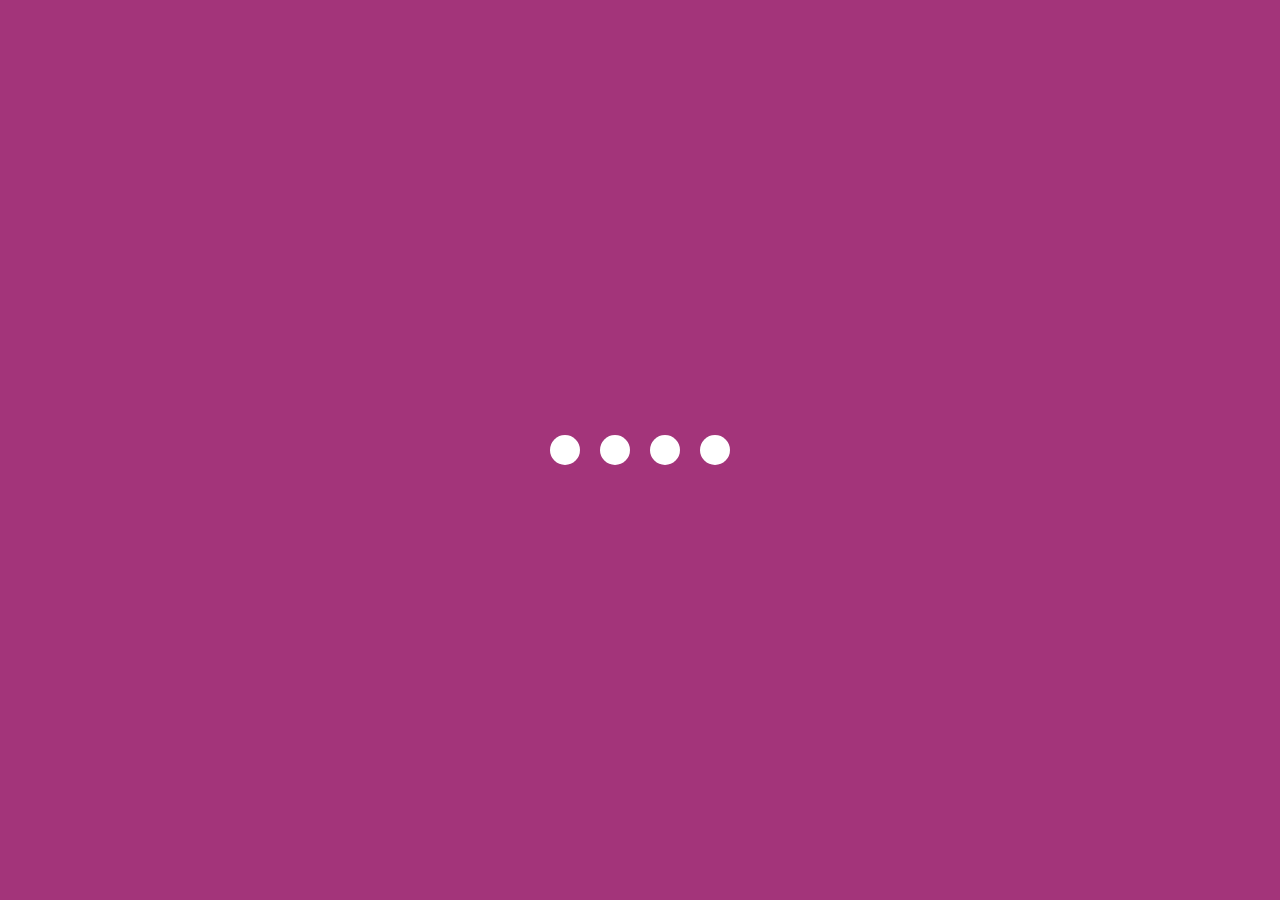
<file: 04. Creative loading Animation/index.html>
<!DOCTYPE html>
<html lang="en">
<head>
    <meta charset="UTF-8">
    <meta name="viewport" content="width=device-width, initial-scale=1.0">
    <title>Creative Loading Animation</title>
    <link rel="stylesheet" href="style.css">
</head>
<body>
    <html lang="en">
  <head>
    <meta charset="UTF-8" />
    <meta http-equiv="X-UA-Compatible" content="IE=edge" />
    <meta name="viewport" content="width=device-width, initial-scale=1.0" />
    <title>Loading Animation</title>
    <link rel="stylesheet" href="style.css" />
  </head>
  <body>
    <section class="wrapper">
      <div class="loader">
        <div class="loading one"></div>
        <div class="loading two"></div>
        <div class="loading three"></div>
        <div class="loading four"></div>
      </div>
    </section>
  </body>
</html>
</body>
</html>
</file>
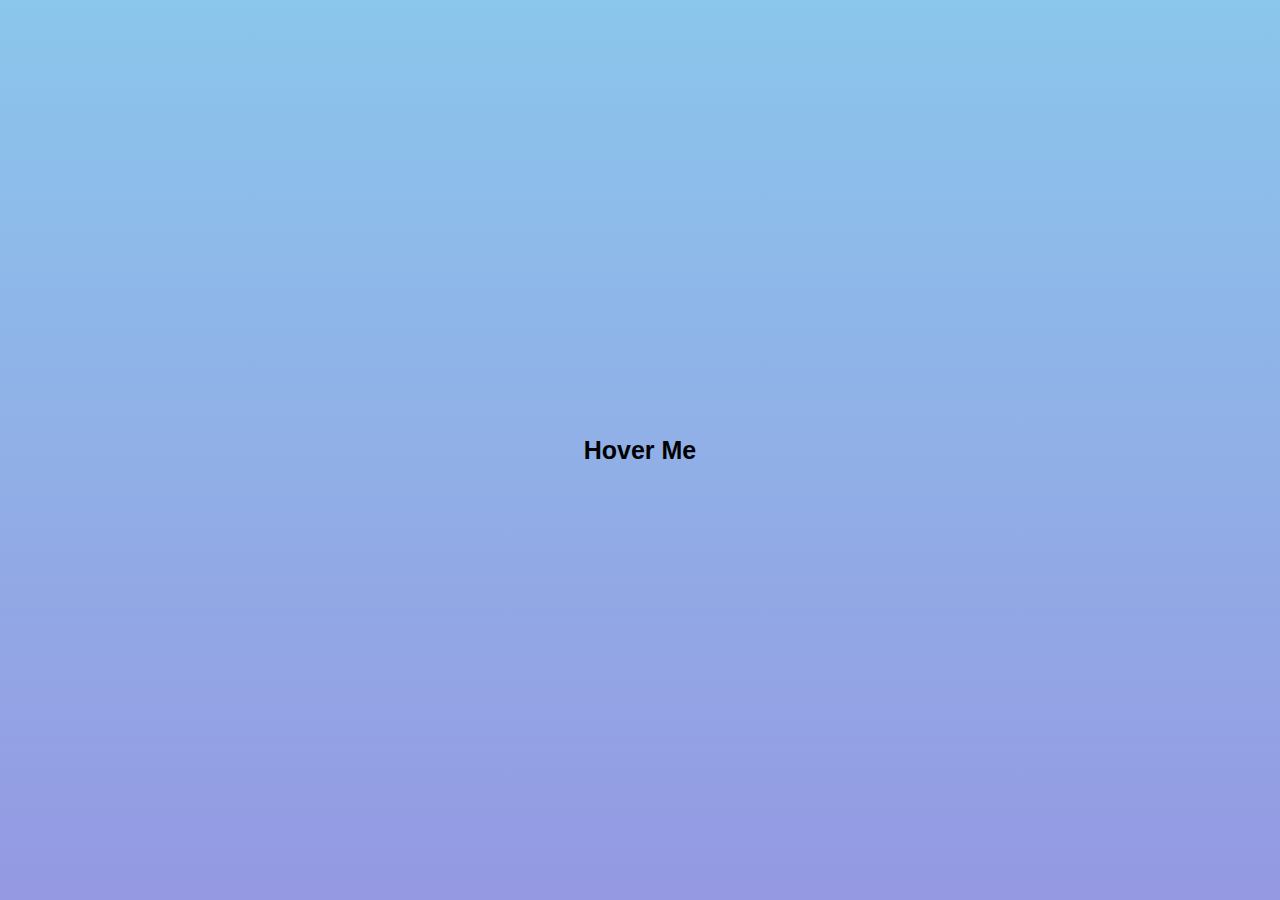
<file: 05. Dynamic Tooltip Text/index.html>
<html lang="en">
  <head>
    <meta charset="UTF-8" />
    <meta http-equiv="X-UA-Compatible" content="IE=edge" />
    <meta name="viewport" content="width=device-width, initial-scale=1.0" />
    <title>Tooltip</title>
    <link rel="stylesheet" href="style.css" />
  </head>
  <body>
    <div id="container">
      <span id="tooltip-content">Tooltip Text</span>
      <span>Hover Me</span>
    </div>
  </body>
</html>
</file>
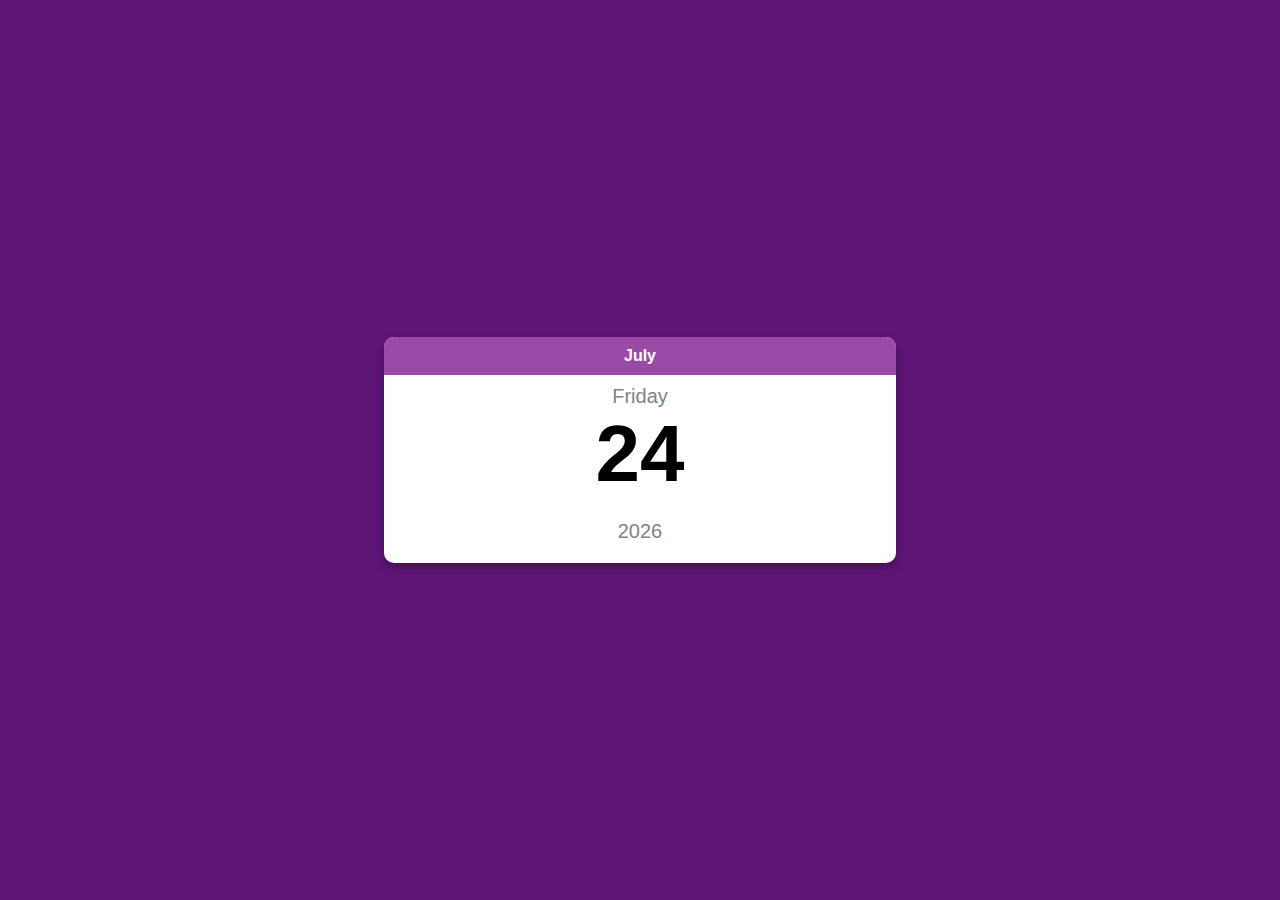
<file: 06. Mini Interactive Calendar/index.html>
<html lang="en">
  <head>
    <meta charset="UTF-8" />
    <meta http-equiv="X-UA-Compatible" content="IE=edge" />
    <meta name="viewport" content="width=device-width, initial-scale=1.0" />
    <title>Mini Calendar</title>
    <link rel="stylesheet" href="style.css" />
  </head>
  <body>
    <div class="calendar">
      <p class="month" id="month">April</p>
      <p class="day" id="day">Sunday</p>
      <p class="day-number" id="day-number">12</p>
      <p class="year" id="year">2024</p>
    </div>

    <script src="calendar.js"></script>
  </body>
</html>
</file>
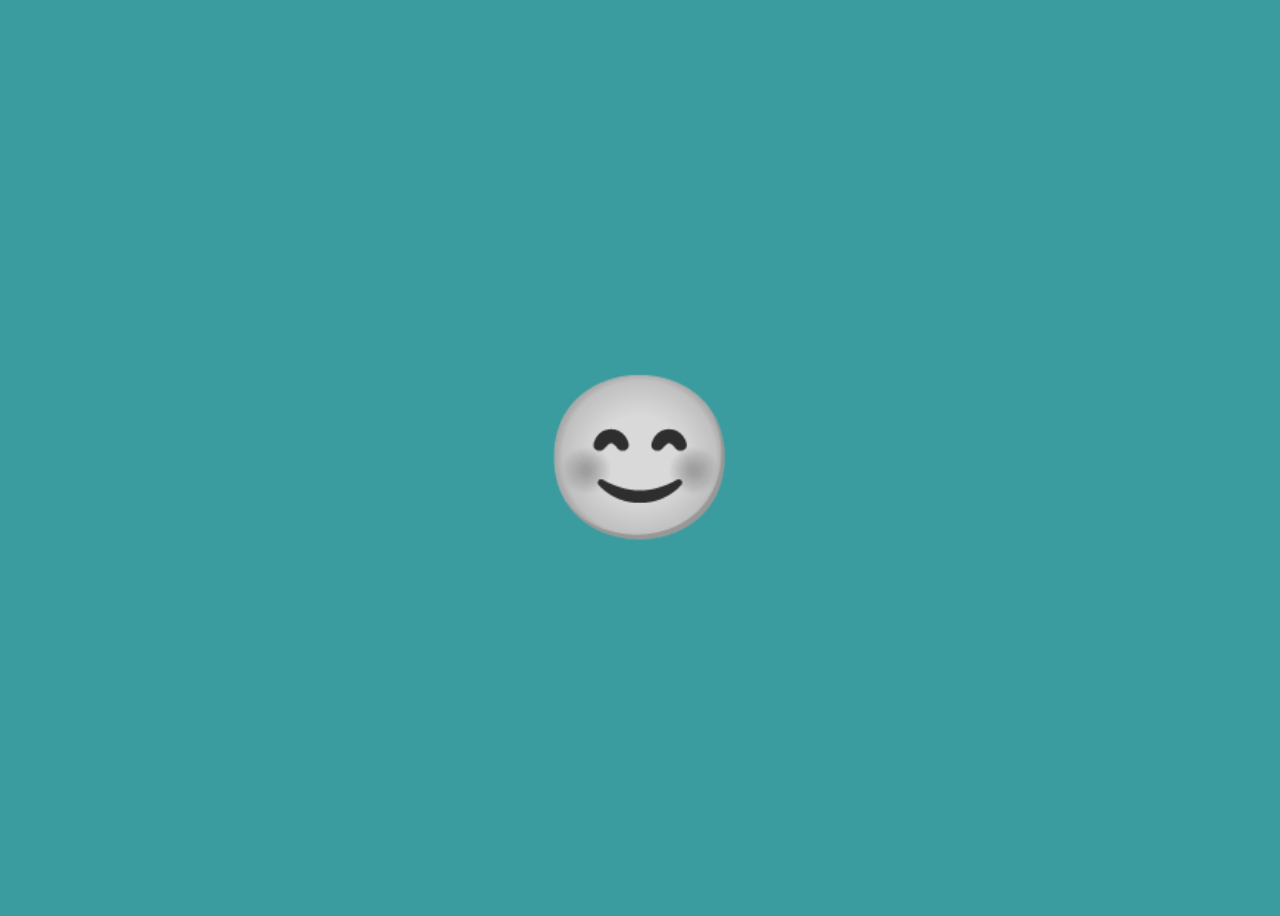
<file: 07. Random Emojies/index.html>
<html lang="en">
  <head>
    <meta charset="UTF-8" />
    <meta http-equiv="X-UA-Compatible" content="IE=edge" />
    <meta name="viewport" content="width=device-width, initial-scale=1.0" />
    <title>Random Emojies</title>
    <link rel="stylesheet" href="style.css" />
  </head>
  <body>
    <div id="emoji">😊</div>

    <script src="emoji.js"></script>
  </body>
</html>
</file>
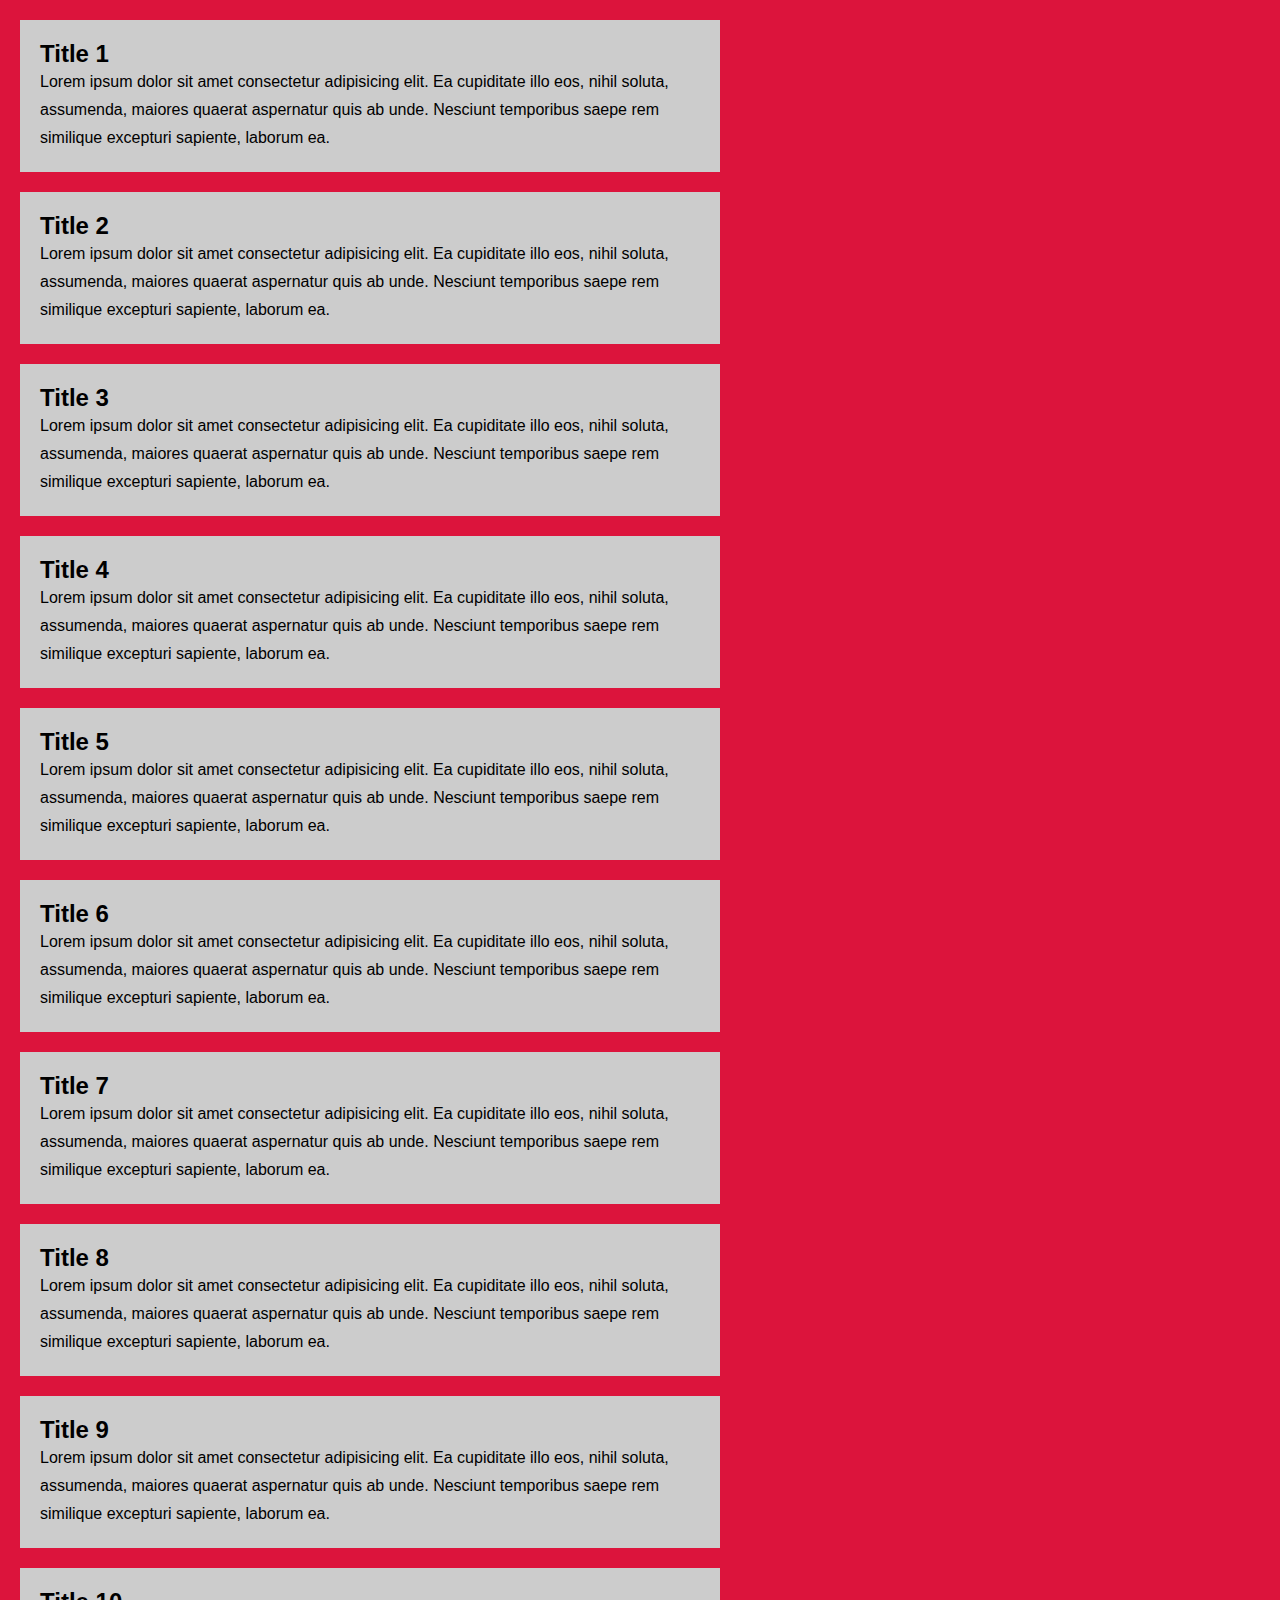
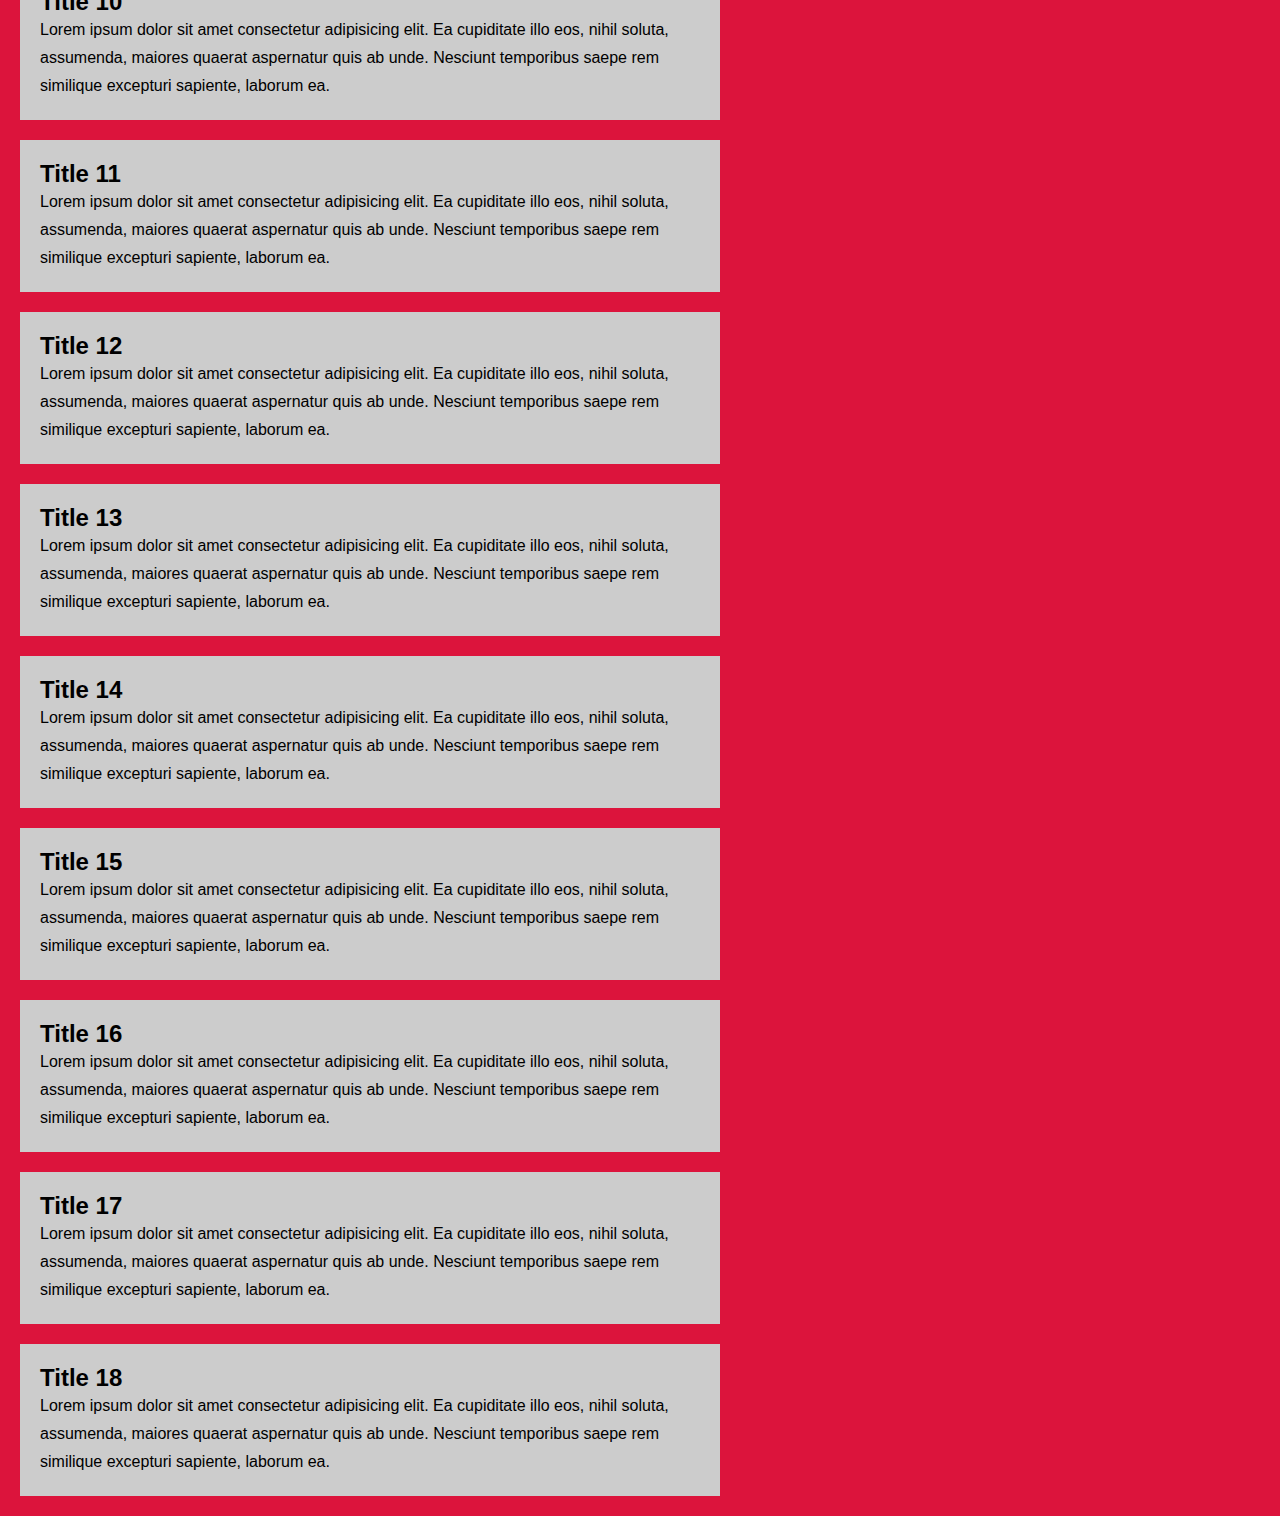
<file: 09. Custom Scrollbar/index.html>
<html lang="en">
  <head>
    <meta charset="UTF-8" />
    <meta http-equiv="X-UA-Compatible" content="IE=edge" />
    <meta name="viewport" content="width=device-width, initial-scale=1.0" />
    <title>Custom Scrollbar</title>
    <link rel="stylesheet" href="style.css" />
  </head>
  <body>
    <section>
      <div class="card">
        <h2 class="card-title">Title 1</h2>
        <p>
          Lorem ipsum dolor sit amet consectetur adipisicing elit. Ea cupiditate
          illo eos, nihil soluta, assumenda, maiores quaerat aspernatur quis ab
          unde. Nesciunt temporibus saepe rem similique excepturi sapiente,
          laborum ea.
        </p>
      </div>
      <div class="card">
        <h2 class="card-title">Title 2</h2>
        <p>
          Lorem ipsum dolor sit amet consectetur adipisicing elit. Ea cupiditate
          illo eos, nihil soluta, assumenda, maiores quaerat aspernatur quis ab
          unde. Nesciunt temporibus saepe rem similique excepturi sapiente,
          laborum ea.
        </p>
      </div>
      <div class="card">
        <h2 class="card-title">Title 3</h2>
        <p>
          Lorem ipsum dolor sit amet consectetur adipisicing elit. Ea cupiditate
          illo eos, nihil soluta, assumenda, maiores quaerat aspernatur quis ab
          unde. Nesciunt temporibus saepe rem similique excepturi sapiente,
          laborum ea.
        </p>
      </div>
      <div class="card">
        <h2 class="card-title">Title 4</h2>
        <p>
          Lorem ipsum dolor sit amet consectetur adipisicing elit. Ea cupiditate
          illo eos, nihil soluta, assumenda, maiores quaerat aspernatur quis ab
          unde. Nesciunt temporibus saepe rem similique excepturi sapiente,
          laborum ea.
        </p>
      </div>
      <div class="card">
        <h2 class="card-title">Title 5</h2>
        <p>
          Lorem ipsum dolor sit amet consectetur adipisicing elit. Ea cupiditate
          illo eos, nihil soluta, assumenda, maiores quaerat aspernatur quis ab
          unde. Nesciunt temporibus saepe rem similique excepturi sapiente,
          laborum ea.
        </p>
      </div>
      <div class="card">
        <h2 class="card-title">Title 6</h2>
        <p>
          Lorem ipsum dolor sit amet consectetur adipisicing elit. Ea cupiditate
          illo eos, nihil soluta, assumenda, maiores quaerat aspernatur quis ab
          unde. Nesciunt temporibus saepe rem similique excepturi sapiente,
          laborum ea.
        </p>
      </div>
      <div class="card">
        <h2 class="card-title">Title 7</h2>
        <p>
          Lorem ipsum dolor sit amet consectetur adipisicing elit. Ea cupiditate
          illo eos, nihil soluta, assumenda, maiores quaerat aspernatur quis ab
          unde. Nesciunt temporibus saepe rem similique excepturi sapiente,
          laborum ea.
        </p>
      </div>
      <div class="card">
        <h2 class="card-title">Title 8</h2>
        <p>
          Lorem ipsum dolor sit amet consectetur adipisicing elit. Ea cupiditate
          illo eos, nihil soluta, assumenda, maiores quaerat aspernatur quis ab
          unde. Nesciunt temporibus saepe rem similique excepturi sapiente,
          laborum ea.
        </p>
      </div>
      <div class="card">
        <h2 class="card-title">Title 9</h2>
        <p>
          Lorem ipsum dolor sit amet consectetur adipisicing elit. Ea cupiditate
          illo eos, nihil soluta, assumenda, maiores quaerat aspernatur quis ab
          unde. Nesciunt temporibus saepe rem similique excepturi sapiente,
          laborum ea.
        </p>
      </div>
      <div class="card">
        <h2 class="card-title">Title 10</h2>
        <p>
          Lorem ipsum dolor sit amet consectetur adipisicing elit. Ea cupiditate
          illo eos, nihil soluta, assumenda, maiores quaerat aspernatur quis ab
          unde. Nesciunt temporibus saepe rem similique excepturi sapiente,
          laborum ea.
        </p>
      </div>
      <div class="card">
        <h2 class="card-title">Title 11</h2>
        <p>
          Lorem ipsum dolor sit amet consectetur adipisicing elit. Ea cupiditate
          illo eos, nihil soluta, assumenda, maiores quaerat aspernatur quis ab
          unde. Nesciunt temporibus saepe rem similique excepturi sapiente,
          laborum ea.
        </p>
      </div>
      <div class="card">
        <h2 class="card-title">Title 12</h2>
        <p>
          Lorem ipsum dolor sit amet consectetur adipisicing elit. Ea cupiditate
          illo eos, nihil soluta, assumenda, maiores quaerat aspernatur quis ab
          unde. Nesciunt temporibus saepe rem similique excepturi sapiente,
          laborum ea.
        </p>
      </div>
      <div class="card">
        <h2 class="card-title">Title 13</h2>
        <p>
          Lorem ipsum dolor sit amet consectetur adipisicing elit. Ea cupiditate
          illo eos, nihil soluta, assumenda, maiores quaerat aspernatur quis ab
          unde. Nesciunt temporibus saepe rem similique excepturi sapiente,
          laborum ea.
        </p>
      </div>
      <div class="card">
        <h2 class="card-title">Title 14</h2>
        <p>
          Lorem ipsum dolor sit amet consectetur adipisicing elit. Ea cupiditate
          illo eos, nihil soluta, assumenda, maiores quaerat aspernatur quis ab
          unde. Nesciunt temporibus saepe rem similique excepturi sapiente,
          laborum ea.
        </p>
      </div>
      <div class="card">
        <h2 class="card-title">Title 15</h2>
        <p>
          Lorem ipsum dolor sit amet consectetur adipisicing elit. Ea cupiditate
          illo eos, nihil soluta, assumenda, maiores quaerat aspernatur quis ab
          unde. Nesciunt temporibus saepe rem similique excepturi sapiente,
          laborum ea.
        </p>
      </div>
      <div class="card">
        <h2 class="card-title">Title 16</h2>
        <p>
          Lorem ipsum dolor sit amet consectetur adipisicing elit. Ea cupiditate
          illo eos, nihil soluta, assumenda, maiores quaerat aspernatur quis ab
          unde. Nesciunt temporibus saepe rem similique excepturi sapiente,
          laborum ea.
        </p>
      </div>
      <div class="card">
        <h2 class="card-title">Title 17</h2>
        <p>
          Lorem ipsum dolor sit amet consectetur adipisicing elit. Ea cupiditate
          illo eos, nihil soluta, assumenda, maiores quaerat aspernatur quis ab
          unde. Nesciunt temporibus saepe rem similique excepturi sapiente,
          laborum ea.
        </p>
      </div>
      <div class="card">
        <h2 class="card-title">Title 18</h2>
        <p>
          Lorem ipsum dolor sit amet consectetur adipisicing elit. Ea cupiditate
          illo eos, nihil soluta, assumenda, maiores quaerat aspernatur quis ab
          unde. Nesciunt temporibus saepe rem similique excepturi sapiente,
          laborum ea.
        </p>
      </div>
    </section>
  </body>
</html>
</file>
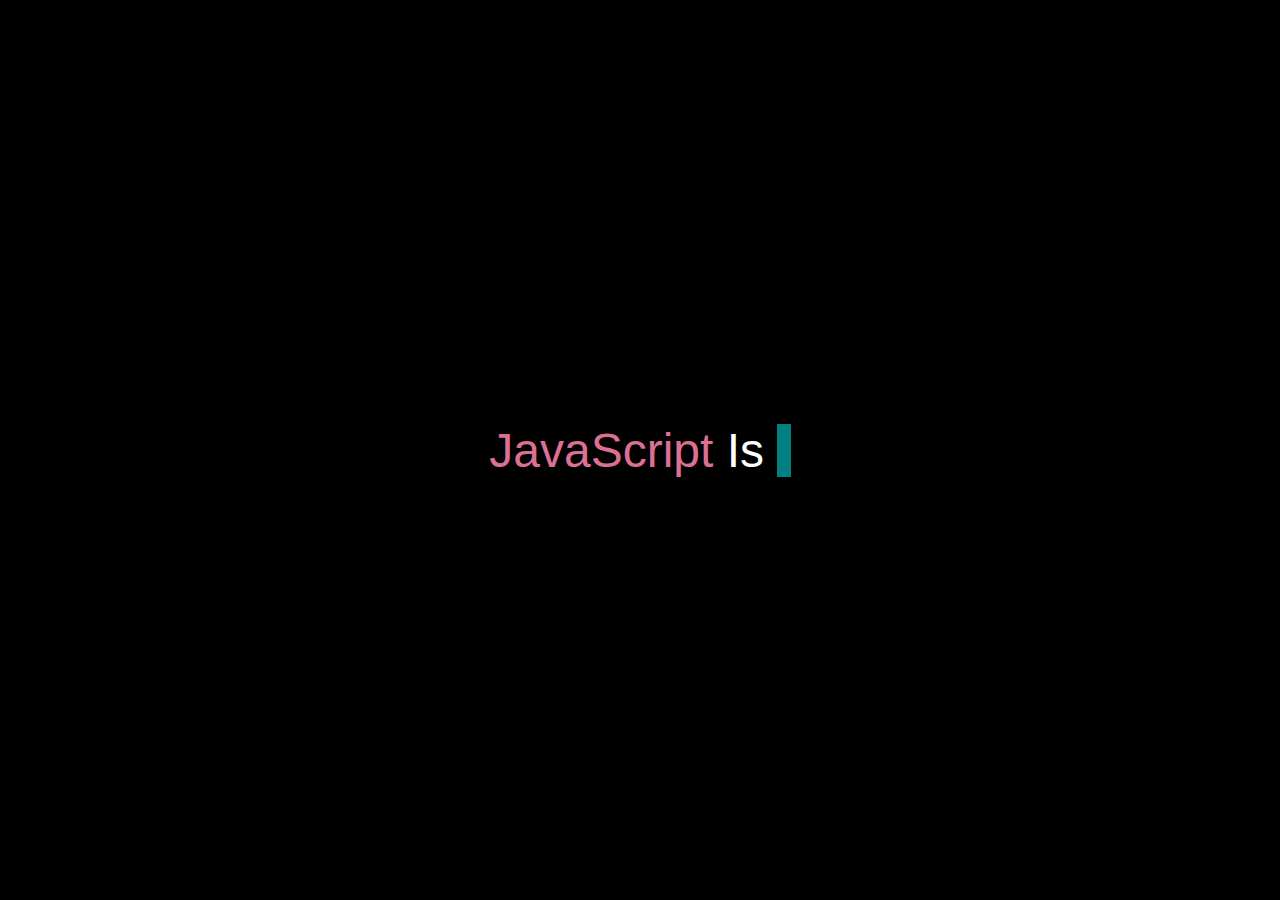
<file: 11. Auto Text Generator/index.html>
<html lang="en">
  <head>
    <meta charset="UTF-8" />
    <meta http-equiv="X-UA-Compatible" content="IE=edge" />
    <meta name="viewport" content="width=device-width, initial-scale=1.0" />
    <title>Auto Text</title>
    <link rel="stylesheet" href="style.css" />
  </head>
  <body>
    <p>
      <span class="js">JavaScript</span> Is <span class="typed-text"></span>
      <span class="cursor">&nbsp;</span>
    </p>

    <script src="autotext.js"></script>
  </body>
</html>
</file>
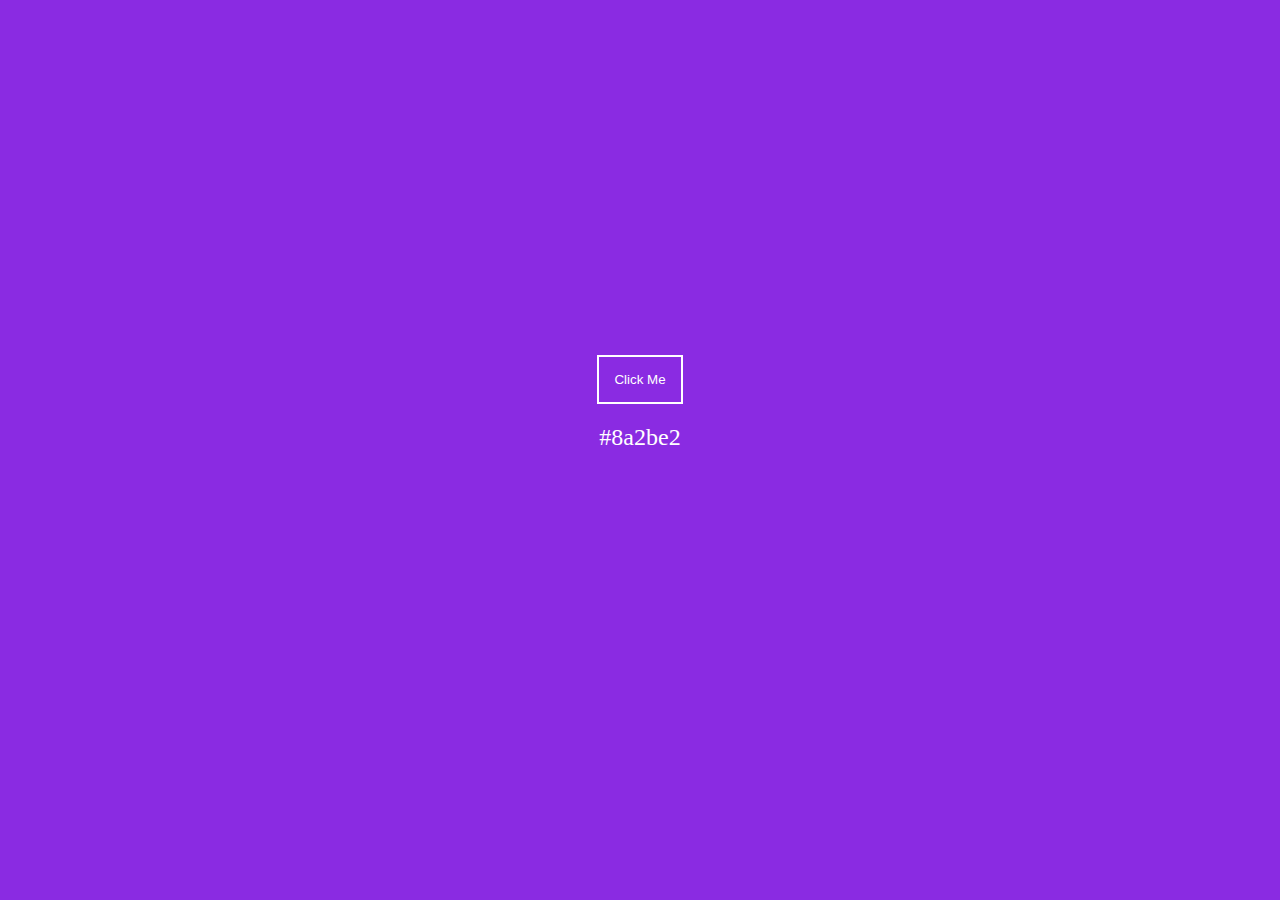
<file: 12. Background Color Changer/index.html>
<html lang="en">
  <head>
    <meta charset="UTF-8" />
    <meta http-equiv="X-UA-Compatible" content="IE=edge" />
    <meta name="viewport" content="width=device-width, initial-scale=1.0" />
    <title>Random Background Color Changer</title>
    <link rel="stylesheet" href="style.css" />
  </head>
  <body>
    <button id="btn">Click Me</button>
    <h2 id="hexCode">#8a2be2</h2>

    <script src="bgcolor.js"></script>
  </body>
</html>
</file>
<file: 04. Creative loading Animation/style.css>
* {
  margin: 0;
  padding: 0;
  box-sizing: border-box;
}

body {
  background: #8b0058cb;
}

.wrapper {
  display: flex;
  justify-content: center;
  align-items: center;
  min-height: 100vh;
}

.wrapper .loader {
  display: flex;
  justify-content: space-evenly;
  padding: 0 20px;
}

.loader .loading {
  background: #fff;
  width: 30px;
  height: 30px;
  border-radius: 50px;
  margin: 0 10px;
  animation: load 0.8s ease infinite;
}

.loader .loading.one {
  animation-delay: 0.3s;
}
.loader .loading.two {
  animation-delay: 0.4s;
}
.loader .loading.three {
  animation-delay: 0.5s;
}

@keyframes load {
  0% {
    width: 30px;
    height: 30px;
  }
  50% {
    width: 20px;
    height: 20px;
  }
}
</file>
<file: 05. Dynamic Tooltip Text/style.css>
* {
  padding: 0;
  margin: 0;
  box-sizing: border-box;
}

body {
  width: 100%;
  height: 100vh;
  display: flex;
  justify-content: center;
  align-items: center;
  background: linear-gradient(#8bc6ec, #9599e2);
  font-family: sans-serif;
}

#container {
  position: relative;
  padding: 7px;
  font-size: 25px;
  font-weight: bold;
  cursor: pointer;
}

#tooltip-content {
  position: absolute;
  left: 50%;
  top: 0;
  transform: translateX(-50%);
  background: #000;
  color: #fff;
  white-space: nowrap;
  padding: 10px 15px;
  border-radius: 7px;
  visibility: hidden;
  opacity: 0;
  transition: opacity 0.5s ease;
}

#tooltip-content::before {
  content: "";
  position: absolute;
  left: 50%;
  top: 100%;
  transform: translateX(-50%);
  border: 15px solid;
  border-color: #000 #0000 #0000 #0000;
}

#container:hover #tooltip-content {
  top: -130%;
  visibility: visible;
  opacity: 1;
}
</file>
<file: 06. Mini Interactive Calendar/style.css>
* {
  margin: 0;
  padding: 0;
  box-sizing: border-box;
  font-family: sans-serif;
}

body {
  height: 100vh;
  display: flex;
  justify-content: center;
  align-items: center;
  background-color: rgb(94, 21, 118);
}

.calendar {
  background-color: white;
  width: 40%;
  text-align: center;
  border-radius: 10px;
  box-shadow: 0 4px 8px rgba(0, 0, 0, 0.3);
  overflow: hidden;
}

.month {
  margin: 0;
  background-color: rgb(153, 74, 167);
  color: #fff;
  font-weight: bold;
  padding: 10px;
  margin-bottom: 10px;
}

.day {
  font-size: 20px;
  color: rgb(132, 130, 130);
}

.day-number {
  font-size: 80px;
  margin: 0;
  font-weight: bold;
}

.year {
  margin: 20px 0;
  font-size: 20px;
  color: rgb(132, 130, 130);
  font-weight: 500;
}
</file>
<file: 07. Random Emojies/style.css>
body {
  height: 100vh;
  display: flex;
  flex-direction: column;
  justify-content: center;
  align-items: center;
  background: #3a9c9e;
}

#emoji {
  font-size: 10rem;
  filter: grayscale(1);
  transition-property: transfrom, filter;
  transition-duration: 200ms;
  cursor: pointer;
}

#emoji:hover {
  transform: scale(1.3);
  filter: grayscale(0);
}
</file>
<file: 09. Custom Scrollbar/style.css>
* {
  padding: 0;
  margin: 0;
  box-sizing: border-box;
  font-family: sans-serif;
}

body {
  background: crimson;
}

.card {
  width: 700px;
  background: #ccc;
  padding: 20px;
  margin: 20px;
  font-family: sans-serif;
  line-height: 28px;
}

/* Scrollbar */
::-webkit-scrollbar {
  background-color: transparent;
  width: 15px;
}

::-webkit-scrollbar-thumb {
  background: linear-gradient(#21d4fd, #b721ff);
  border-radius: 100px;
}
</file>
<file: 11. Auto Text Generator/style.css>
* {
  padding: 0;
  margin: 0;
  box-sizing: border-box;
}

body {
  display: flex;
  justify-content: center;
  align-items: center;
  height: 100vh;
  font-family: sans-serif;
  background: #000;
  color: #fff;
}

p {
  font-size: 3rem;
}

.js {
  color:palevioletred;
}

.typed-text {
  color: teal;
}

.cursor {
  background:teal;
}
</file>
<file: 12. Background Color Changer/style.css>
body {
  background: blueviolet;
  min-height: 90vh;
  display: flex;
  flex-direction: column;
  justify-content: center;
  align-items: center;
  transition: 0.3s cubic-bezier(0.215, 0.61, 0.355, 1);
}

h2 {
  color: #fff;
  font-weight: 200;
}

button {
  padding: 15px;
  background: transparent;
  border: 2px solid white;
  color: #fff;
  transition: 0.8s cubic-bezier(0.175, 0.885, 0.32, 1.275);
}

button:hover {
  background: #fff;
  color: #000;
  cursor: pointer;
}

button:active {
  padding: 5px;
}
</file>
